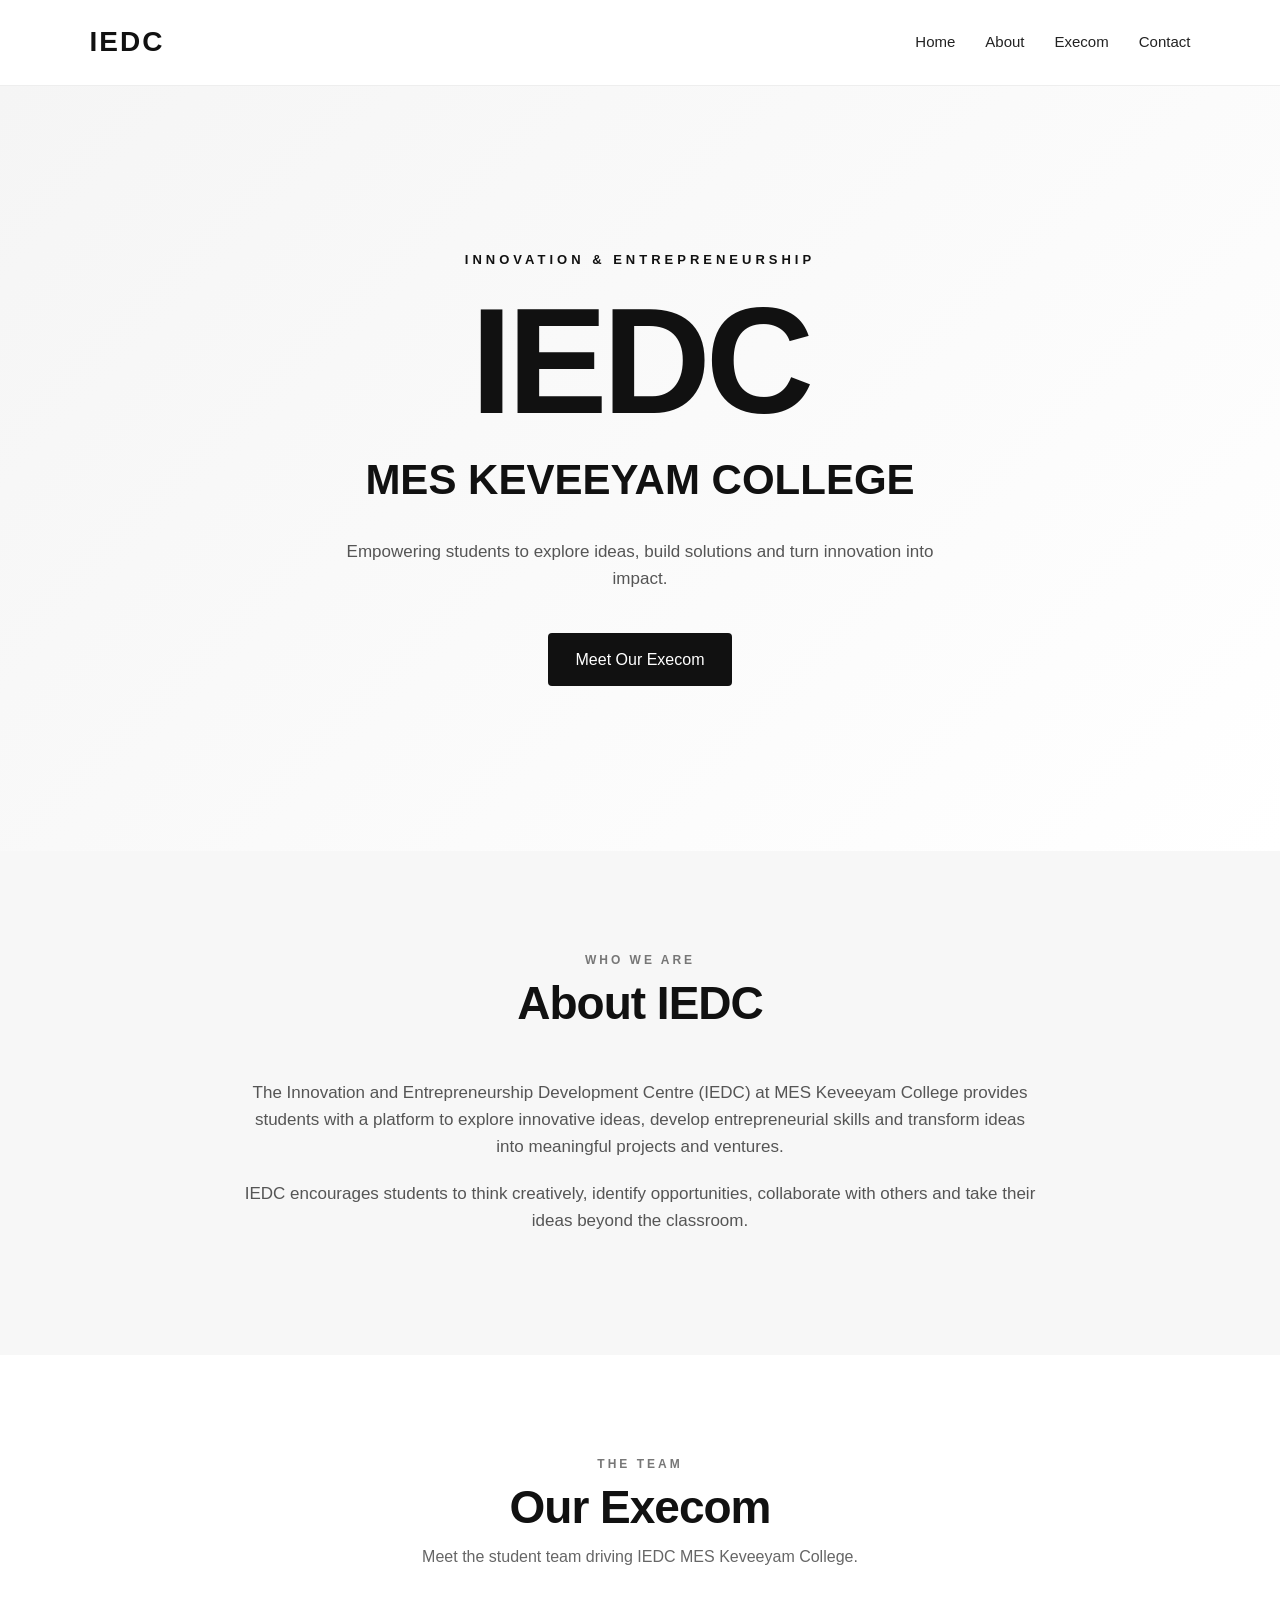
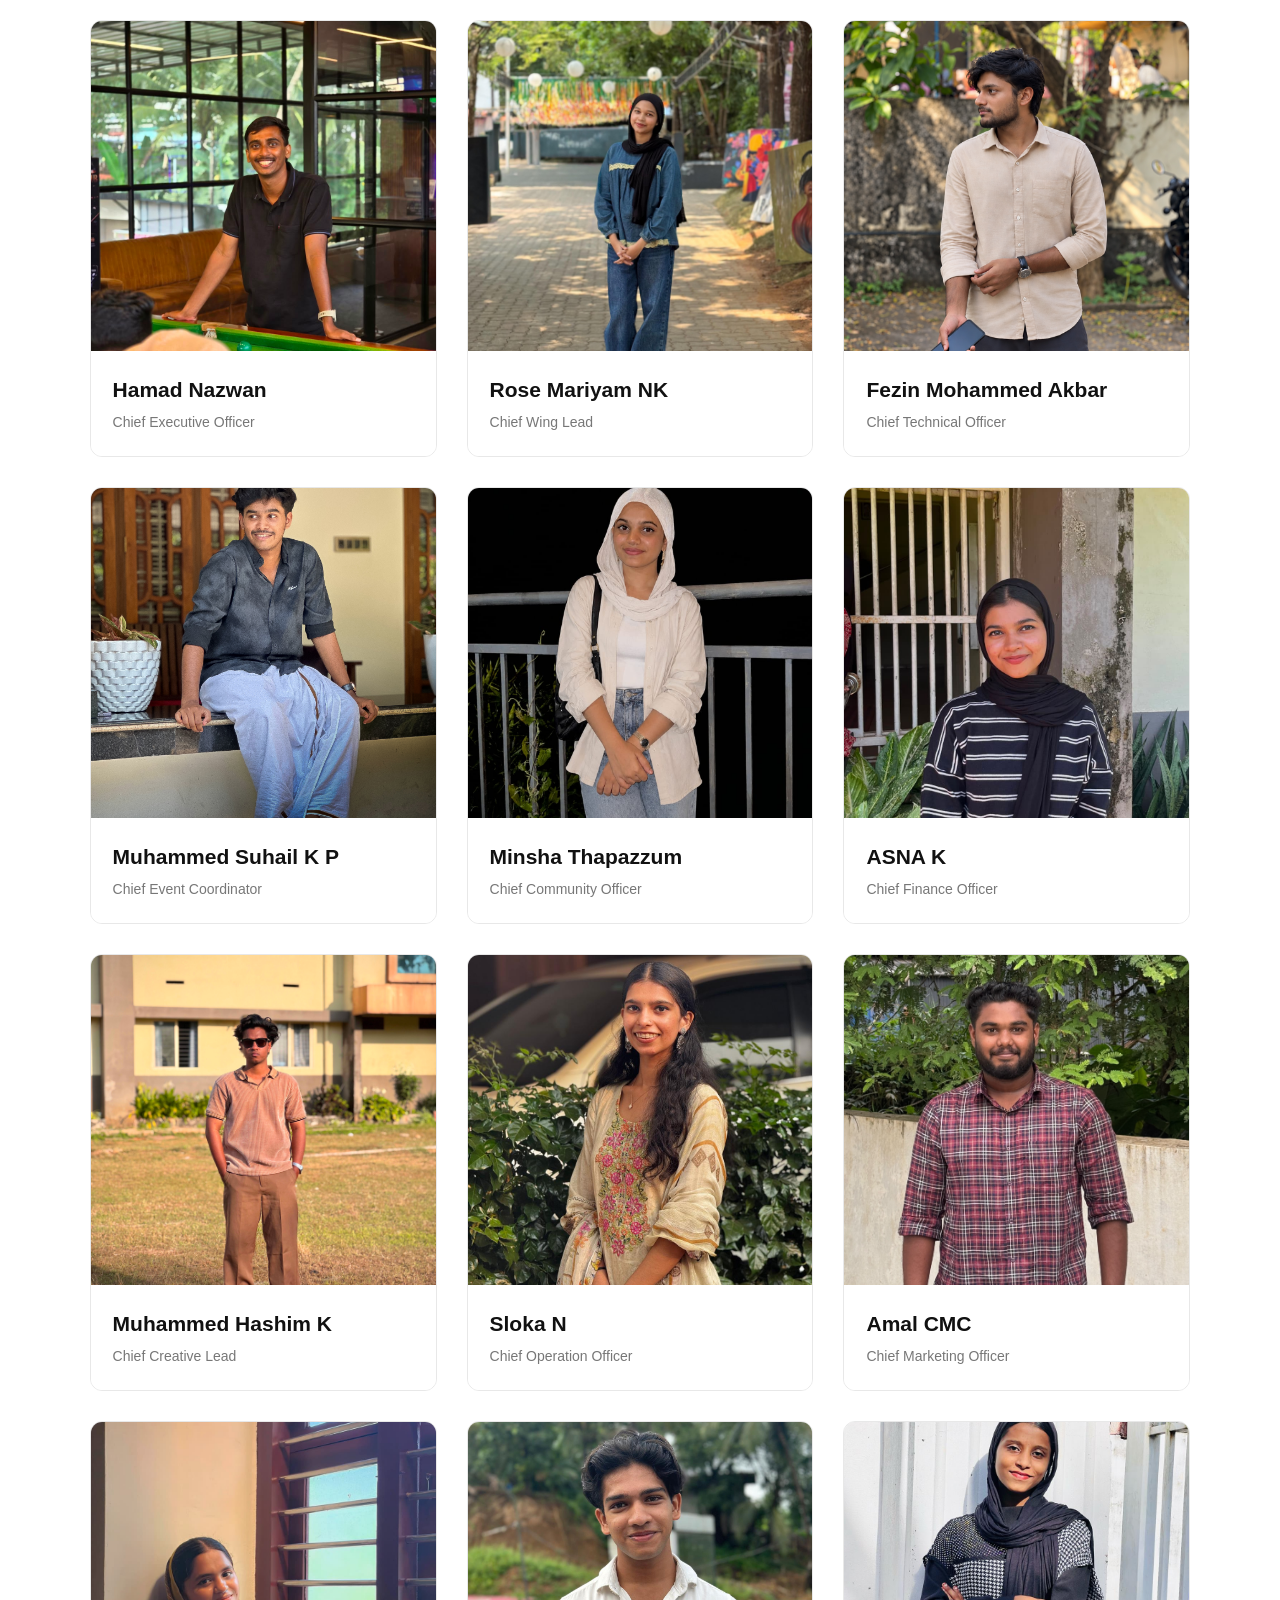
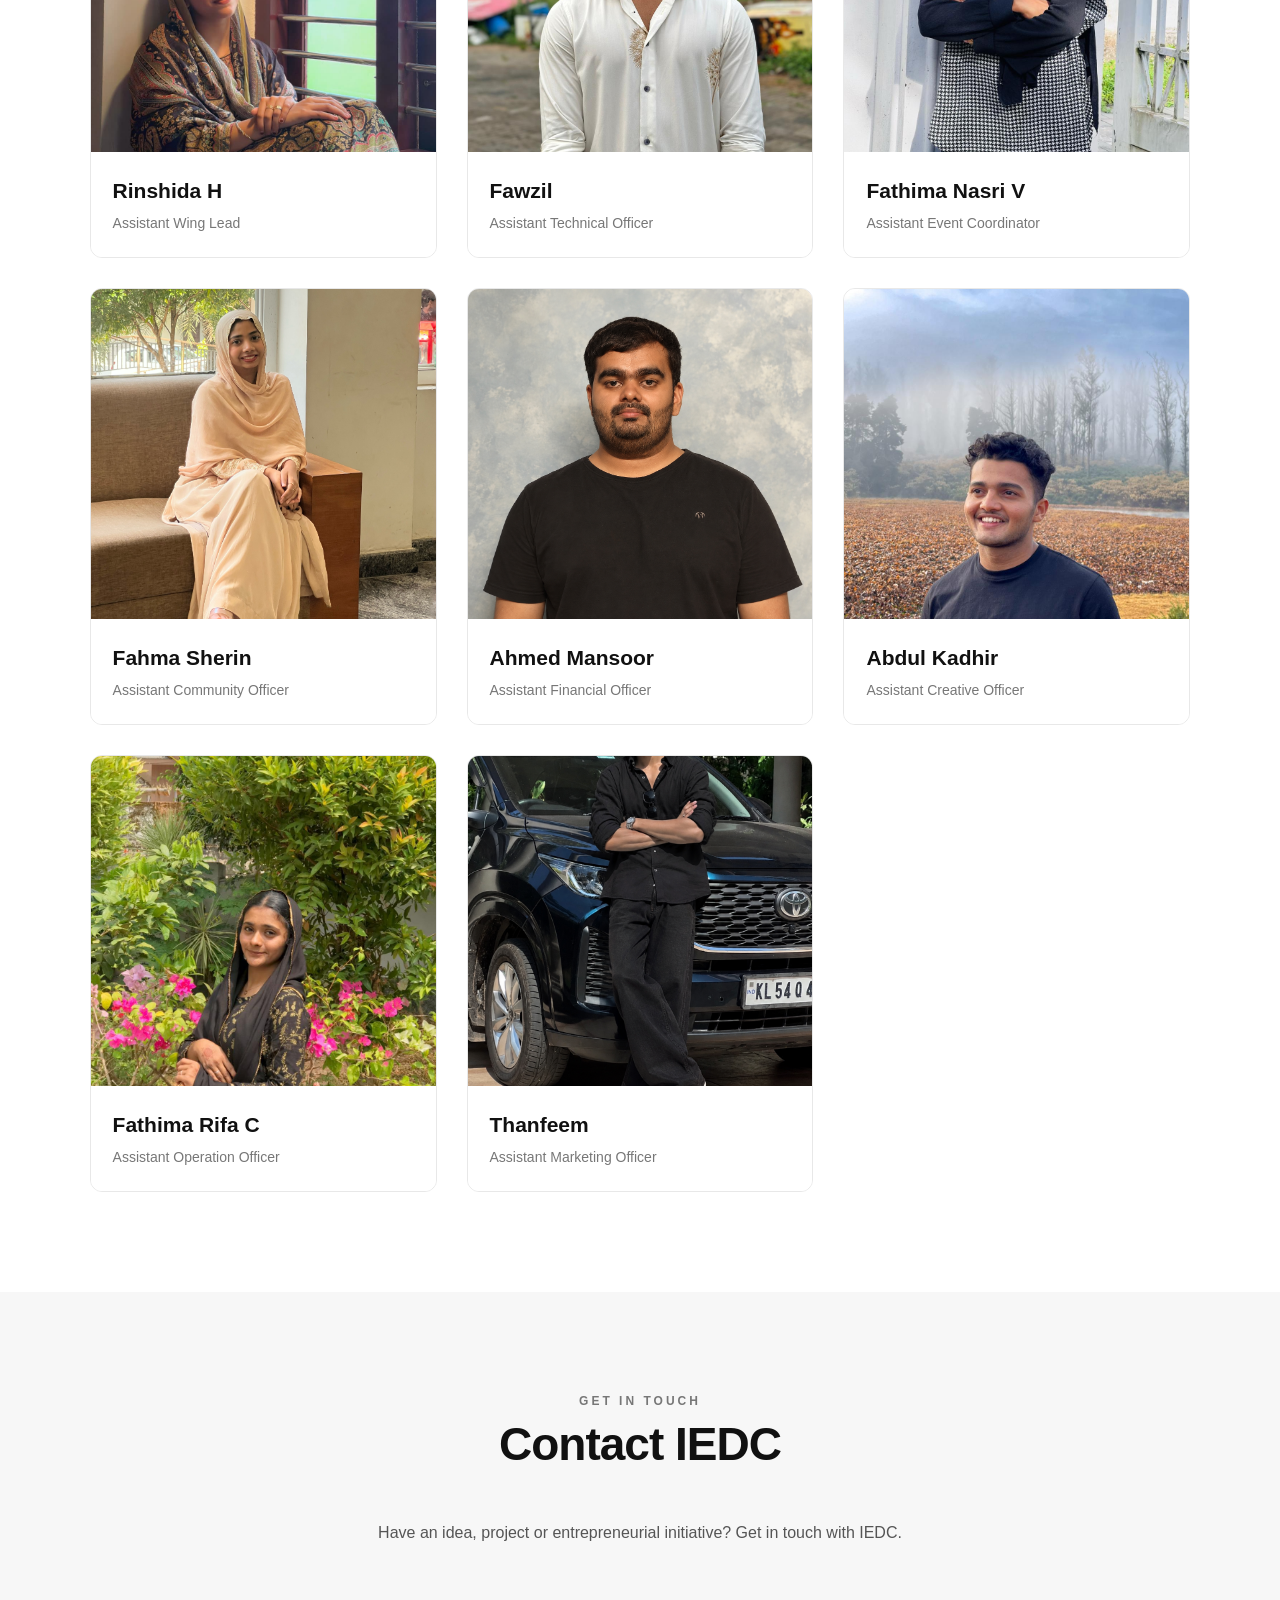
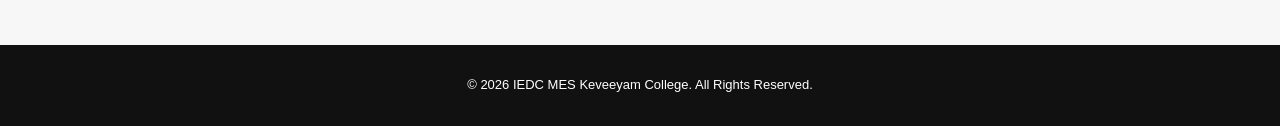
<file: index.html>
<!DOCTYPE html>
<html lang="en">

<head>

    <meta charset="UTF-8">

    <meta name="viewport" content="width=device-width, initial-scale=1.0">

    <title>IEDC | Innovation & Entrepreneurship Development Centre</title>

    <link rel="stylesheet" href="style.css">

</head>

<body>

    <!-- Navigation Bar -->

    <header class="navbar">

        <div class="logo">
            IEDC
        </div>

        <nav>
            <a href="#home">Home</a>
            <a href="#about">About</a>
            <a href="#execom">Execom</a>
            <a href="#contact">Contact</a>
        </nav>

    </header>


    <!-- Hero Section -->

<section id="home" class="hero">

    <div class="hero-content">

        <p class="small-title">
            INNOVATION & ENTREPRENEURSHIP
        </p>

        <h1>
            IEDC
        </h1>

        <h2>
            MES KEVEEYAM COLLEGE
        </h2>

        <p>
            Empowering students to explore ideas,
            build solutions and turn innovation into impact.
        </p>

        <a href="#execom" class="hero-button">
            Meet Our Execom
        </a>

    </div>

</section>


    <!-- About Section -->

 <section id="about" class="about">

    <div class="section-heading">

        <p class="section-label">
            WHO WE ARE
        </p>

        <h2>
            About IEDC
        </h2>

    </div>


    <div class="about-content">

        <p>
            The Innovation and Entrepreneurship Development Centre
            (IEDC) at MES Keveeyam College provides students with a
            platform to explore innovative ideas, develop
            entrepreneurial skills and transform ideas into meaningful
            projects and ventures.
        </p>

        <p>
            IEDC encourages students to think creatively, identify
            opportunities, collaborate with others and take their
            ideas beyond the classroom.
        </p>

    </div>

</section>


    <!-- Execom Section -->

    <section id="execom" class="execom">

        <div class="section-heading">

            <p class="section-label">
                THE TEAM
            </p>

            <h2>
                Our Execom
            </h2>

            <p>
                Meet the student team driving IEDC MES Keveeyam College.
            </p>

        </div>


        <!-- Members will appear here automatically -->

        <div id="members-container" class="members-container">

            <p class="loading">
                Loading Execom...
            </p>

        </div>

    </section>


    <!-- Contact Section -->

    <section id="contact" class="contact">

        <div class="section-heading">

            <p class="section-label">
                GET IN TOUCH
            </p>

            <h2>
                Contact IEDC
            </h2>

        </div>

        <p>
            Have an idea, project or entrepreneurial initiative?
            Get in touch with IEDC.
        </p>

    </section>


    <!-- Footer -->

    <footer>

        <p>
            © 2026 IEDC MES Keveeyam College. All Rights Reserved.
        </p>

    </footer>


    <script src="script.js"></script>

</body>

</html>
</file>
<file: style.css>
/* ================================
   GENERAL
================================ */

* {
    margin: 0;
    padding: 0;
    box-sizing: border-box;
}

html {
    scroll-behavior: smooth;
}

body {
    font-family: Arial, Helvetica, sans-serif;
    background: #ffffff;
    color: #111111;
    line-height: 1.6;
}


/* ================================
   NAVIGATION
================================ */

.navbar {
    width: 100%;
    padding: 20px 7%;

    display: flex;
    justify-content: space-between;
    align-items: center;

    background: white;

    position: sticky;
    top: 0;

    z-index: 1000;

    border-bottom: 1px solid #eeeeee;
}

.logo {
    font-size: 28px;
    font-weight: 800;
    letter-spacing: 2px;
}

.navbar nav {
    display: flex;
    gap: 30px;
}

.navbar nav a {
    text-decoration: none;
    color: #222222;
    font-size: 15px;
    font-weight: 500;

    transition: 0.3s;
}

.navbar nav a:hover {
    color: #666666;
}


/* ================================
   HERO
================================ */

.hero {
    min-height: 85vh;

    display: flex;
    align-items: center;
    justify-content: center;

    text-align: center;

    padding: 80px 20px;

    background:
        linear-gradient(
            135deg,
            #f5f5f5,
            #ffffff
        );
}

.hero-content {
    max-width: 800px;
}

.small-title {
    font-size: 13px;
    letter-spacing: 4px;
    font-weight: 600;
    margin-bottom: 15px;
}

.hero h1 {
    font-size: clamp(70px, 12vw, 150px);
    line-height: 1;
    font-weight: 900;
    letter-spacing: -5px;
}

.hero h2 {
    font-size: clamp(24px, 4vw, 42px);
    margin-top: 10px;
}

.hero p:not(.small-title) {
    max-width: 600px;
    margin: 25px auto;
    color: #555555;
    font-size: 17px;
}

.hero-button {
    display: inline-block;

    margin-top: 15px;

    padding: 14px 28px;

    background: #111111;
    color: white;

    text-decoration: none;

    border-radius: 4px;

    transition: 0.3s;
}

.hero-button:hover {
    transform: translateY(-3px);
}


/* ================================
   SECTIONS
================================ */

.about,
.execom,
.contact {
    padding: 100px 7%;
}

.section-heading {
    text-align: center;
    margin-bottom: 50px;
}

.section-label {
    font-size: 12px;
    letter-spacing: 3px;
    font-weight: 700;
    color: #777777;
    margin-bottom: 8px;
}

.section-heading h2 {

    font-size: 46px;

    line-height: 1.1;

    margin-bottom: 12px;

    letter-spacing: -1px;
}


.section-heading > p:last-child {
    color: #666666;
}


/* ================================
   ABOUT
================================ */

.about {
    background: #f7f7f7;
}

.about-content {
    max-width: 800px;
    margin: auto;

    text-align: center;

    color: #555555;

    font-size: 17px;
}

.about-content p {
    margin-bottom: 20px;
}


/* ================================
   EXEcom
================================ */

.execom {
    background: white;
}

.members-container {
    max-width: 1200px;
    margin: auto;

    display: grid;

    grid-template-columns:
        repeat(3, 1fr);

    gap: 30px;
}


/* ================================
   MEMBER CARD
================================ */

/* ========================================
   EXEcom MEMBER CARDS
======================================== */

.member-card {
    background: #ffffff;

    border-radius: 12px;

    overflow: hidden;

    text-decoration: none;

    color: #111111;

    border: 1px solid #e8e8e8;

    transition:
        transform 0.3s ease,
        box-shadow 0.3s ease;

    display: block;
}

.member-card:hover {

    transform: translateY(-8px);

    box-shadow:
        0 20px 45px rgba(0, 0, 0, 0.10);
}


/* Member photo */

.member-photo {

    width: 100%;

    height: 360px;

    object-fit: cover;

    display: block;

    transition: transform 0.4s ease;
}


.member-card:hover .member-photo {

    transform: scale(1.03);
}


/* Member information */

.member-info {

    padding: 22px 24px 25px;

    background: #ffffff;
}


.member-info h3 {

    font-size: 21px;

    margin-bottom: 5px;

    font-weight: 700;
}


.member-post {

    color: #777777;

    font-size: 14px;

    margin: 0;
}

.member-card:hover {
    transform: translateY(-8px);

    box-shadow:
        0 15px 40px rgba(0, 0, 0, 0.08);
}

.member-photo {
    width: 100%;
    height: 330px;

    object-fit: cover;

    display: block;
}

.member-info {
    padding: 22px;
}

.member-info h3 {
    font-size: 21px;
    margin-bottom: 5px;
}

.member-post {
    color: #777777;
    font-size: 14px;
}


/* ================================
   CONTACT
================================ */

.contact {
    background: #f7f7f7;
    text-align: center;
}

.contact > p {
    color: #555555;
}


/* ================================
   FOOTER
================================ */

footer {
    background: #111111;
    color: white;

    text-align: center;

    padding: 30px;

    font-size: 13px;
}


/* ================================
   MOBILE
================================ */

@media (max-width: 800px) {

    .navbar {
        padding: 18px 5%;
    }

    .navbar nav {
        gap: 15px;
    }

    .navbar nav a {
        font-size: 13px;
    }

    .about,
    .execom,
    .contact {
        padding: 70px 5%;
    }

    .members-container {
        grid-template-columns:
            repeat(2, 1fr);
    }

}


@media (max-width: 550px) {

    .navbar {
        flex-direction: column;
        gap: 15px;
    }

    .navbar nav {
        gap: 18px;
    }

    .hero {
        min-height: 75vh;
    }

    .members-container {
        grid-template-columns: 1fr;
    }

    .member-photo {
        height: 380px;
    }

}


/* ========================================
   INDIVIDUAL MEMBER PAGE
======================================== */

.member-page {
    min-height: 80vh;

    padding: 100px 7%;

    display: flex;
    align-items: center;
    justify-content: center;

    background: #f7f7f7;
}


.member-profile {
    width: 100%;
    max-width: 1100px;

    display: grid;

    grid-template-columns:
        420px 1fr;

    gap: 70px;

    align-items: center;

    background: white;

    padding: 50px;

    border-radius: 12px;

    box-shadow:
        0 20px 50px rgba(0, 0, 0, 0.06);
}


/* Photo */

.member-profile-image img {

    width: 100%;

    height: 500px;

    object-fit: cover;

    border-radius: 8px;

    display: block;

}


/* Information */

.member-profile-info h1 {

    font-size: 48px;

    line-height: 1.1;

    margin: 10px 0;

}


.member-profile-info h2 {

    font-size: 20px;

    font-weight: 500;

    color: #666666;

    margin-bottom: 10px;

}


.member-organization {

    font-size: 14px;

    font-weight: 700;

    letter-spacing: 1px;

    color: #777777;

}


.member-divider {

    width: 60px;

    height: 2px;

    background: #111111;

    margin: 30px 0;

}


.member-profile-info h3 {

    font-size: 18px;

    margin-bottom: 10px;

}


#member-introduction {

    color: #555555;

    max-width: 600px;

    margin-bottom: 30px;

}


/* Contact */

.member-contact {

    margin-top: 25px;

}


.member-contact p {

    margin: 8px 0;

}


.member-contact a {

    color: #222222;

    text-decoration: none;

}


/* Social Media */

.member-social {

    margin-top: 25px;

}


#social-links {

    display: flex;

    gap: 12px;

    flex-wrap: wrap;

}


#social-links a {

    display: inline-block;

    padding: 10px 18px;

    background: #111111;

    color: white;

    text-decoration: none;

    border-radius: 4px;

    font-size: 14px;

    transition: 0.3s;

}


#social-links a:hover {

    transform: translateY(-3px);

}


/* Back Button */

.back-button {

    display: inline-block;

    margin-top: 35px;

    color: #222222;

    text-decoration: none;

    font-weight: 600;

}


.back-button:hover {

    text-decoration: underline;

}


/* ========================================
   TABLET
======================================== */

@media (max-width: 800px) {

    .member-page {
        padding: 60px 5%;
    }

    .member-profile {
        grid-template-columns: 1fr;

        gap: 35px;

        padding: 35px;

        text-align: left;
    }

    .member-profile-image {
        width: 100%;
        max-width: 500px;
        margin: auto;
    }

    .member-profile-image img {
        width: 100%;
        height: 500px;

        object-fit: cover;

        border-radius: 10px;
    }

    .member-profile-info h1 {
        font-size: 42px;
    }

}


/* ========================================
   MOBILE
======================================== */

@media (max-width: 550px) {

    .member-page {
        padding: 30px 15px;

        min-height: auto;
    }

    .member-profile {
        display: flex;

        flex-direction: column;

        gap: 25px;

        padding: 25px 20px;

        border-radius: 12px;

        align-items: stretch;
    }


    /* -----------------------------
       PHOTO
    ----------------------------- */

    .member-profile-image {
        width: 100%;

        max-width: none;

        margin: 0;
    }

    .member-profile-image img {
        width: 100%;

        height: auto;

        aspect-ratio: 4 / 5;

        object-fit: cover;

        border-radius: 10px;
    }


    /* -----------------------------
       MEMBER NAME
    ----------------------------- */

    .member-profile-info h1 {
        font-size: 34px;

        line-height: 1.1;

        margin-top: 5px;

        margin-bottom: 8px;
    }


    .member-profile-info h2 {
        font-size: 17px;

        line-height: 1.4;

        margin-bottom: 8px;
    }


    .member-organization {
        font-size: 11px;

        line-height: 1.5;

        letter-spacing: 0.8px;
    }


    /* -----------------------------
       DIVIDER
    ----------------------------- */

    .member-divider {
        margin: 22px 0;
    }


    /* -----------------------------
       ABOUT
    ----------------------------- */

    .member-profile-info h3 {
        font-size: 17px;

        margin-bottom: 8px;
    }

    #member-introduction {
        font-size: 15px;

        line-height: 1.7;

        margin-bottom: 25px;
    }


    /* -----------------------------
       CONTACT
    ----------------------------- */

    .member-contact {
        margin-top: 20px;
    }

    .member-contact p {
        font-size: 15px;

        margin: 10px 0;
    }


    /* -----------------------------
       SOCIAL MEDIA
    ----------------------------- */

    .member-social {
        margin-top: 25px;
    }

    #social-links {
        display: flex;

        flex-wrap: wrap;

        gap: 10px;
    }

    #social-links a {
        padding: 10px 16px;

        font-size: 13px;
    }


    /* -----------------------------
       BACK BUTTON
    ----------------------------- */

    .back-button {
        margin-top: 25px;

        font-size: 14px;
    }

}
</file>
